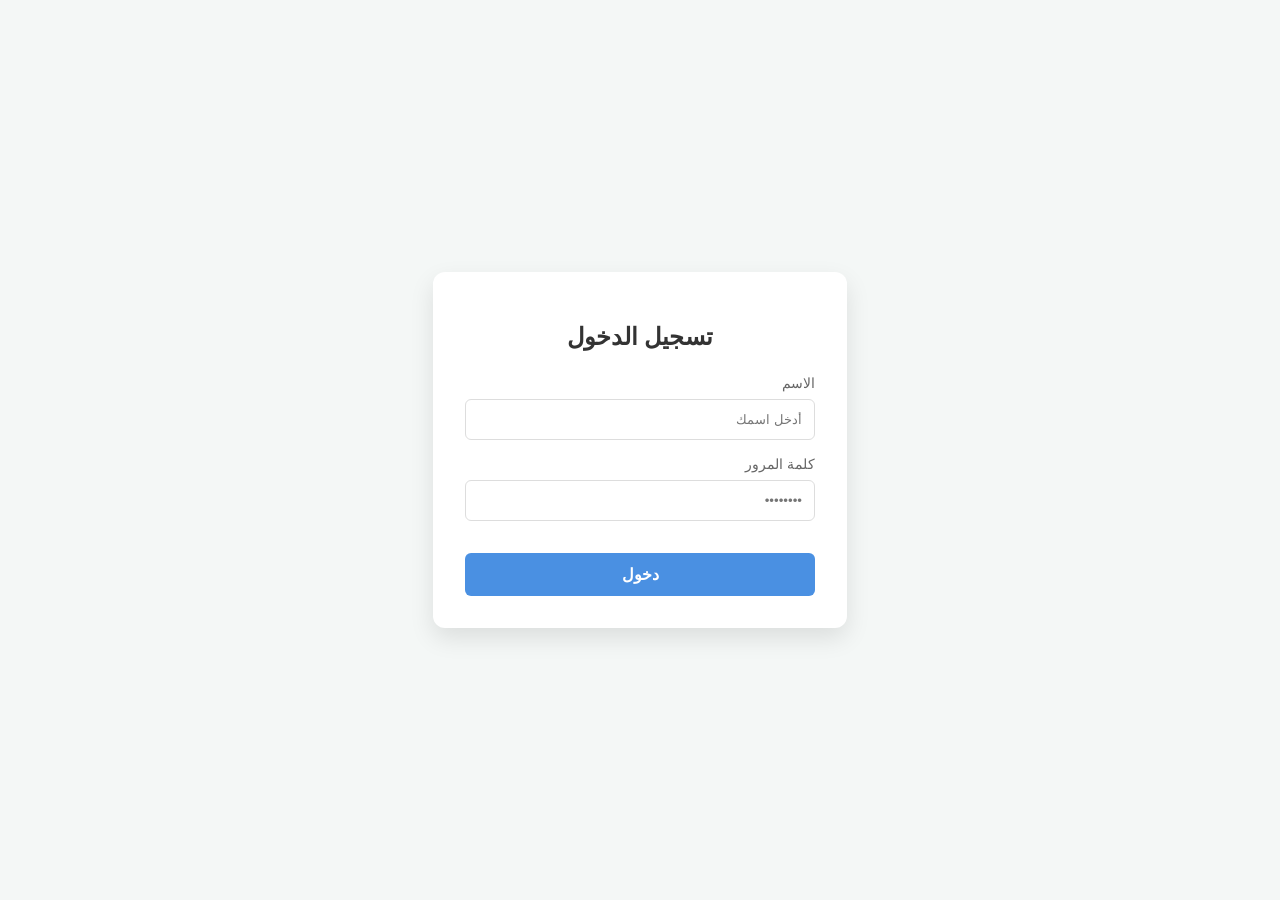
<file: Project/home/templates/admin.html>
<!DOCTYPE html>
<html lang="ar" dir="rtl">
<head>
    <meta charset="UTF-8">
    <meta name="viewport" content="width=device-width, initial-scale=1.0">
    <title>تسجيل الدخول</title>
    <style>
        :root {
            --primary-color: #4a90e2;
            --bg-color: #f4f7f6;
        }

        body {
            font-family: 'Segoe UI', Tahoma, Geneva, Verdana, sans-serif;
            background-color: var(--bg-color);
            display: flex;
            justify-content: center;
            align-items: center;
            height: 100vh;
            margin: 0;
        }

        .login-card {
            background: white;
            padding: 2rem;
            border-radius: 12px;
            box-shadow: 0 10px 25px rgba(0,0,0,0.1);
            width: 100%;
            max-width: 350px;
        }

        h2 {
            text-align: center;
            color: #333;
            margin-bottom: 1.5rem;
        }

        .form-group {
            margin-bottom: 1rem;
        }

        label {
            display: block;
            margin-bottom: 0.5rem;
            color: #666;
            font-size: 0.9rem;
        }

        input[type="text"],
        input[type="password"] {
            width: 100%;
            padding: 12px;
            border: 1px solid #ddd;
            border-radius: 6px;
            box-sizing: border-box; /* Critical for padding */
            transition: border-color 0.3s;
        }

        input:focus {
            outline: none;
            border-color: var(--primary-color);
        }

        button {
            width: 100%;
            padding: 12px;
            background-color: var(--primary-color);
            color: white;
            border: none;
            border-radius: 6px;
            cursor: pointer;
            font-size: 1rem;
            font-weight: bold;
            margin-top: 1rem;
            transition: opacity 0.3s;
        }

        button:hover {
            opacity: 0.9;
        }
    </style>
</head>
<body>

    <div class="login-card">
        <h2>تسجيل الدخول</h2>
        <form action="/admin/login" method="POST">
            <div class="form-group">
                <label for="username">الاسم</label>
                <input type="text" id="username" name="username" placeholder="أدخل اسمك" required>
            </div>
            
            <div class="form-group">
                <label for="password">كلمة المرور</label>
                <input type="password" id="password" name="password" placeholder="••••••••" required>
            </div>

            <button type="submit">دخول</button>
        </form>
    </div>

</body>
</html>
</file>
